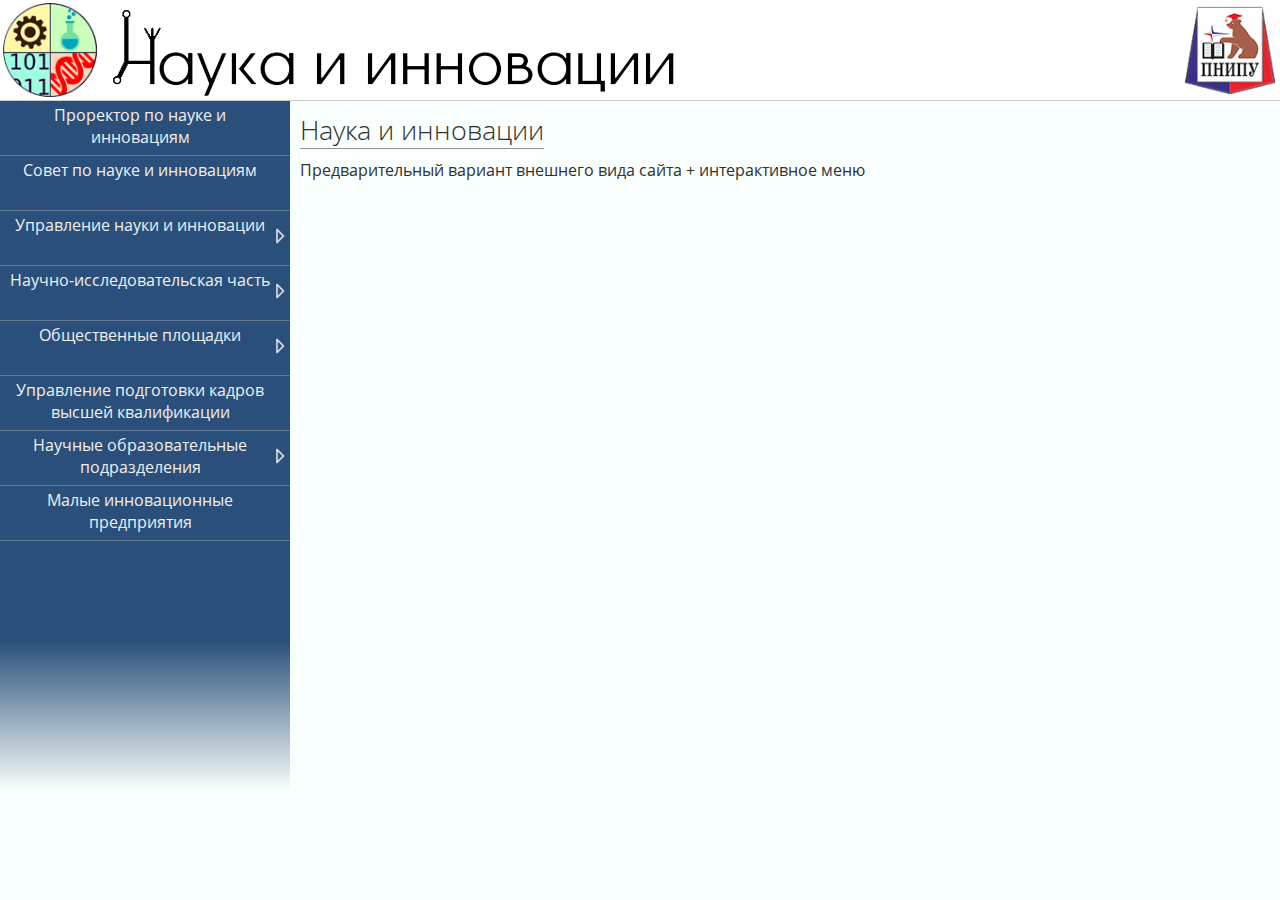
<file: index.html>
<!DOCTYPE html>
<html>
<head>
	<meta charset="utf-8">
	<title>Наука и инновации</title>
	<link rel="stylesheet" type="text/css" href="style.css" />
</head>
<body>
	<div id = 'hat'>
		<img src = "logo.png" id = 'logo'/>
		<img src = "nauka.png" id = 'nauka'/>
		<a href = "http://pstu.ru" target="_blank"><img src = "PSTU.png" id = "PSTU"/></a>
	</div>

	<div class = 'drop' id = 'NIcontrol' hidden='true'>
		<a href = ''>Отдел планирования и организации исследований и разработок</a>
		<a href = ''>Отдел коммерциализации разработок</a>
		<a href = ''>Отдел развития инновационной инфраструктуры и метрологии</a>
		<a href = ''>Отдел развития научно-исследовательской работы студентов</a>
		<a href = ''>Отдел ученых степеней и ученых званий</a>
		<a href = ''>Центр научных публикаций</a>
	</div>

	<div class = 'drop' id = 'NIpart' hidden='true'>
		<a href = ''>Научные центры и лаборатории</a>
		<a href = ''>Центры коллективного пользования (ЦКП)</a>
		<a href = ''>Уникальные научные установки (УНУ)</a>
	</div>

	<div class = 'drop' id = 'society' hidden='true'>
		<a href = ''>Инновационный кластер студенческих проектных групп</a>
		<a href = ''>Предпринимательская среда</a>
		<a href = ''>Студенческий совет</a>
		<a href = ''>Совет молодых ученых и специалистов ПНИПУ</a>
	</div>

	<div class = 'drop' id = 'NIunits' hidden='true'>
		<a href = ''>Кафедры</a>
		<a href = ''>Факультеты</a>
		<a href = ''>НОЦ</a>
		<a href = ''>Институты</a>
	</div>

	<div id = 'panel'>
		<a href = "http://pstu.ru/manage/rectorat/?cid=105"
		 class = 'panelButton' target="_blank">Проректор по науке и инновациям</a>
		<a href = "http://pstu.ru/activity/innovation/sovet/"
		 class = 'panelButton' target="_blank">Совет по науке и инновациям</a>
		<div class = 'panelButton' onclick='openDrop("NIcontrol")'>Управление науки и инновации<img src = "Arrow.png"/></div>
		<div class = 'panelButton' onclick='openDrop("NIpart")'>Научно-исследовательская часть<img src = "Arrow.png"/></div>
		<div class = 'panelButton' onclick='openDrop("society")'>Общественные площадки<img src = "Arrow.png"/></div>
		<a href = "http://pstu.ru/title1/departments/manage_department/aspirant/"
		 class = 'panelButton' target="_blank">Управление подготовки кадров высшей квалификации</a>
		<div class = 'panelButton' onclick='openDrop("NIunits")'>Научные образовательные подразделения
		<img src = "Arrow.png"/></div>
		 <a href = "http://pstu.ru/activity/innovation/comps/"
		 class = 'panelButton' target="_blank">Малые инновационные предприятия</a>
		<div id = 'panelEnd'/>
		</div>
	</div>

	<div id = "mainInfo">
		<h1>Наука и инновации</h1>
		<p>Предварительный вариант внешнего вида сайта + интерактивное меню</p>
	</div>


	<script type="text/javascript">
		function animate(draw, end, duration) {
		  var start = performance.now();
		  requestAnimationFrame(function animate(time) {
		    var timePassed = time - start;
		    if (timePassed > duration){
		    	timePassed = duration;
		    	draw(timePassed/duration);
		    	end(); }
		    else
		    	draw(timePassed/duration);
		    if (timePassed < duration)  requestAnimationFrame(animate);
		  });
		}
		var nowP;
		function openDrop(op){
			if(op){
			var panel = document.getElementById(op);
			panel.hidden = false;
			if(nowP != panel){
				var mas = panel.children;
				panel.style.left = '250px';
				panel.style.opacity = '0';
				if(nowP)
					nowP.style.zIndex = -1;
				panel.style.zIndex = 0;
				animate(function(time){
					time = Math.sqrt(time);
					if(nowP){
						nowP.style.left = 290-time*50+'px';
						nowP.style.opacity = 1-time;
					}
					/*
					for(var i = mas.length-1; i >= 0; i--){
						var t = time+i*0.2;
						if(t > 1)
							t = 1;
						mas[i].style.right = 200-t*200+'px';
					}*/
					panel.style.left = 250+time*40+'px';
					panel.style.opacity = time;
				}, function(){
					if(nowP)
						nowP.hidden = true;
					nowP = panel;
				}, 300);
			}else{
				animate(function(time){
					time = Math.sqrt(time);
					nowP.style.left = 290-time*50+'px';
					nowP.style.opacity = 1-time;
				}, function(){
					nowP.hidden = true;
					nowP = null;
				}, 300);
			}
		}else
			alert("Кнопка пока еще не работает!");
		}

	</script>

</body>
</html>
</file>
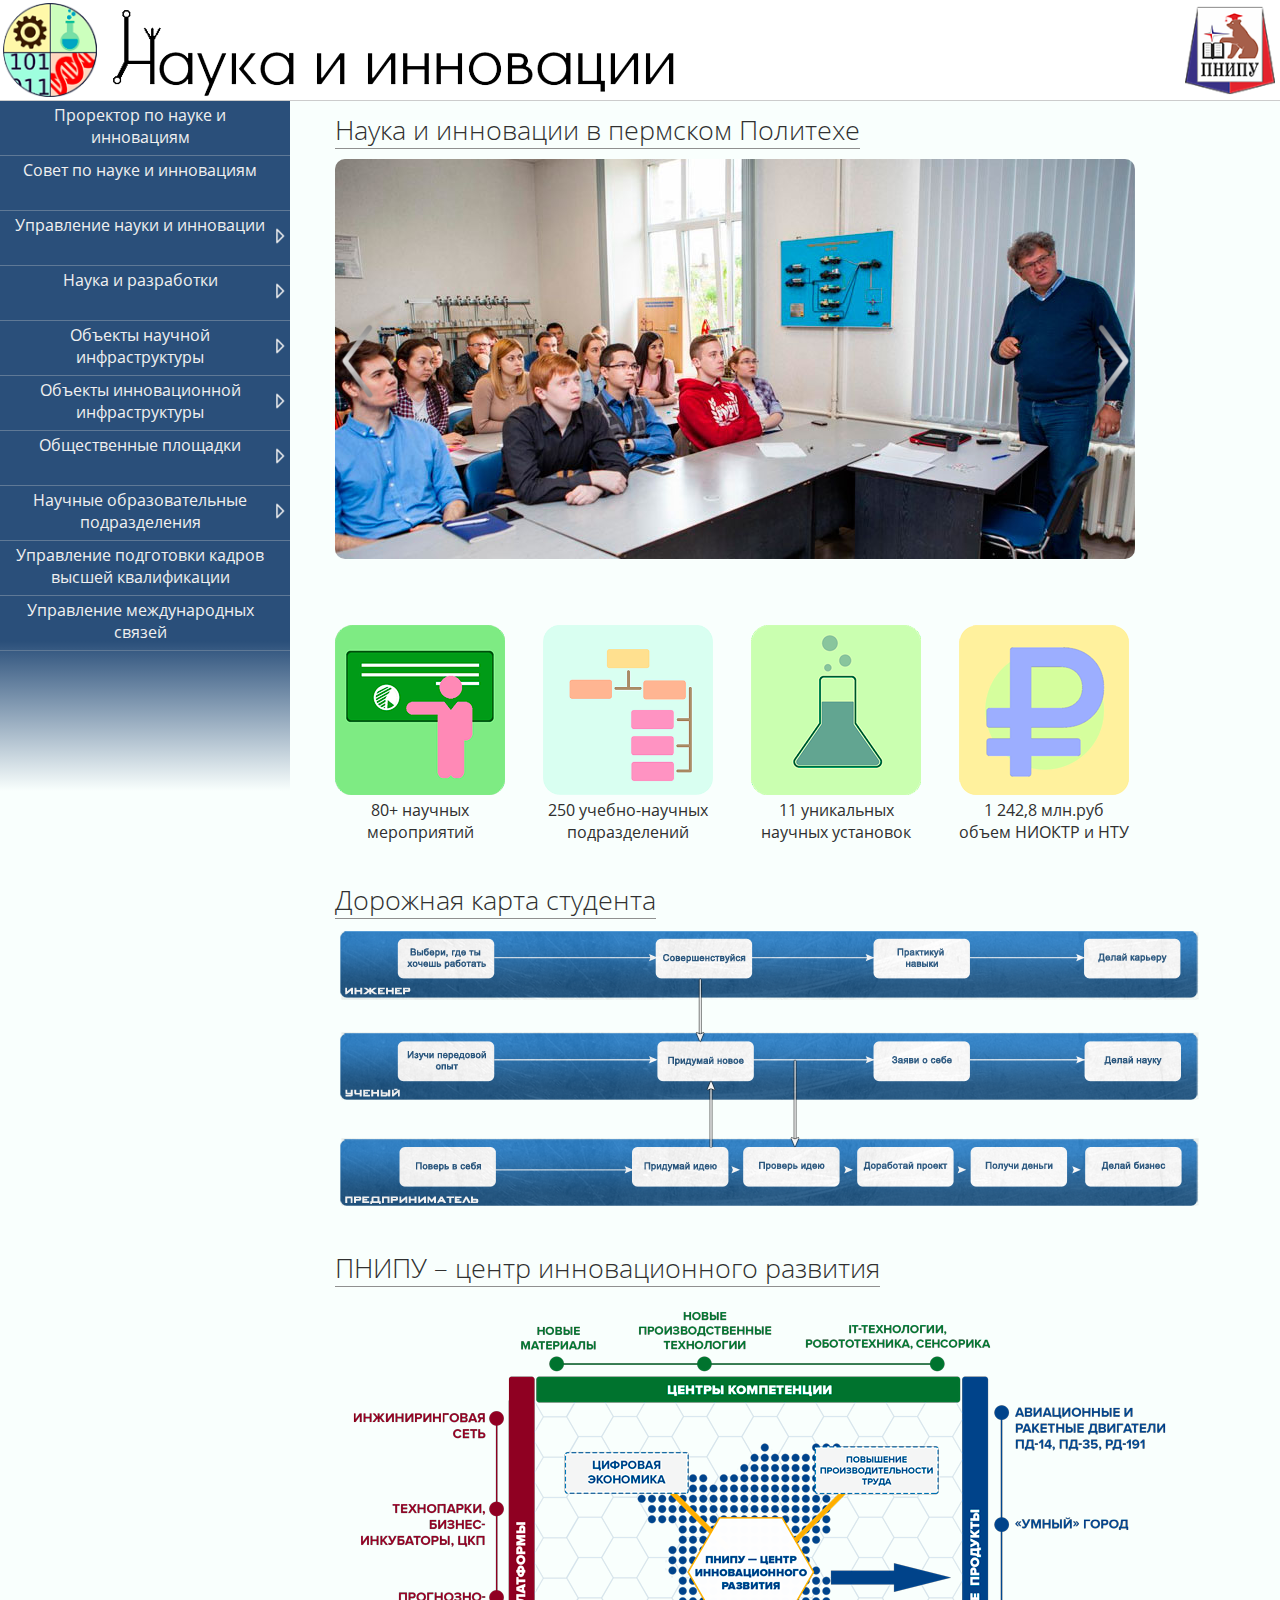
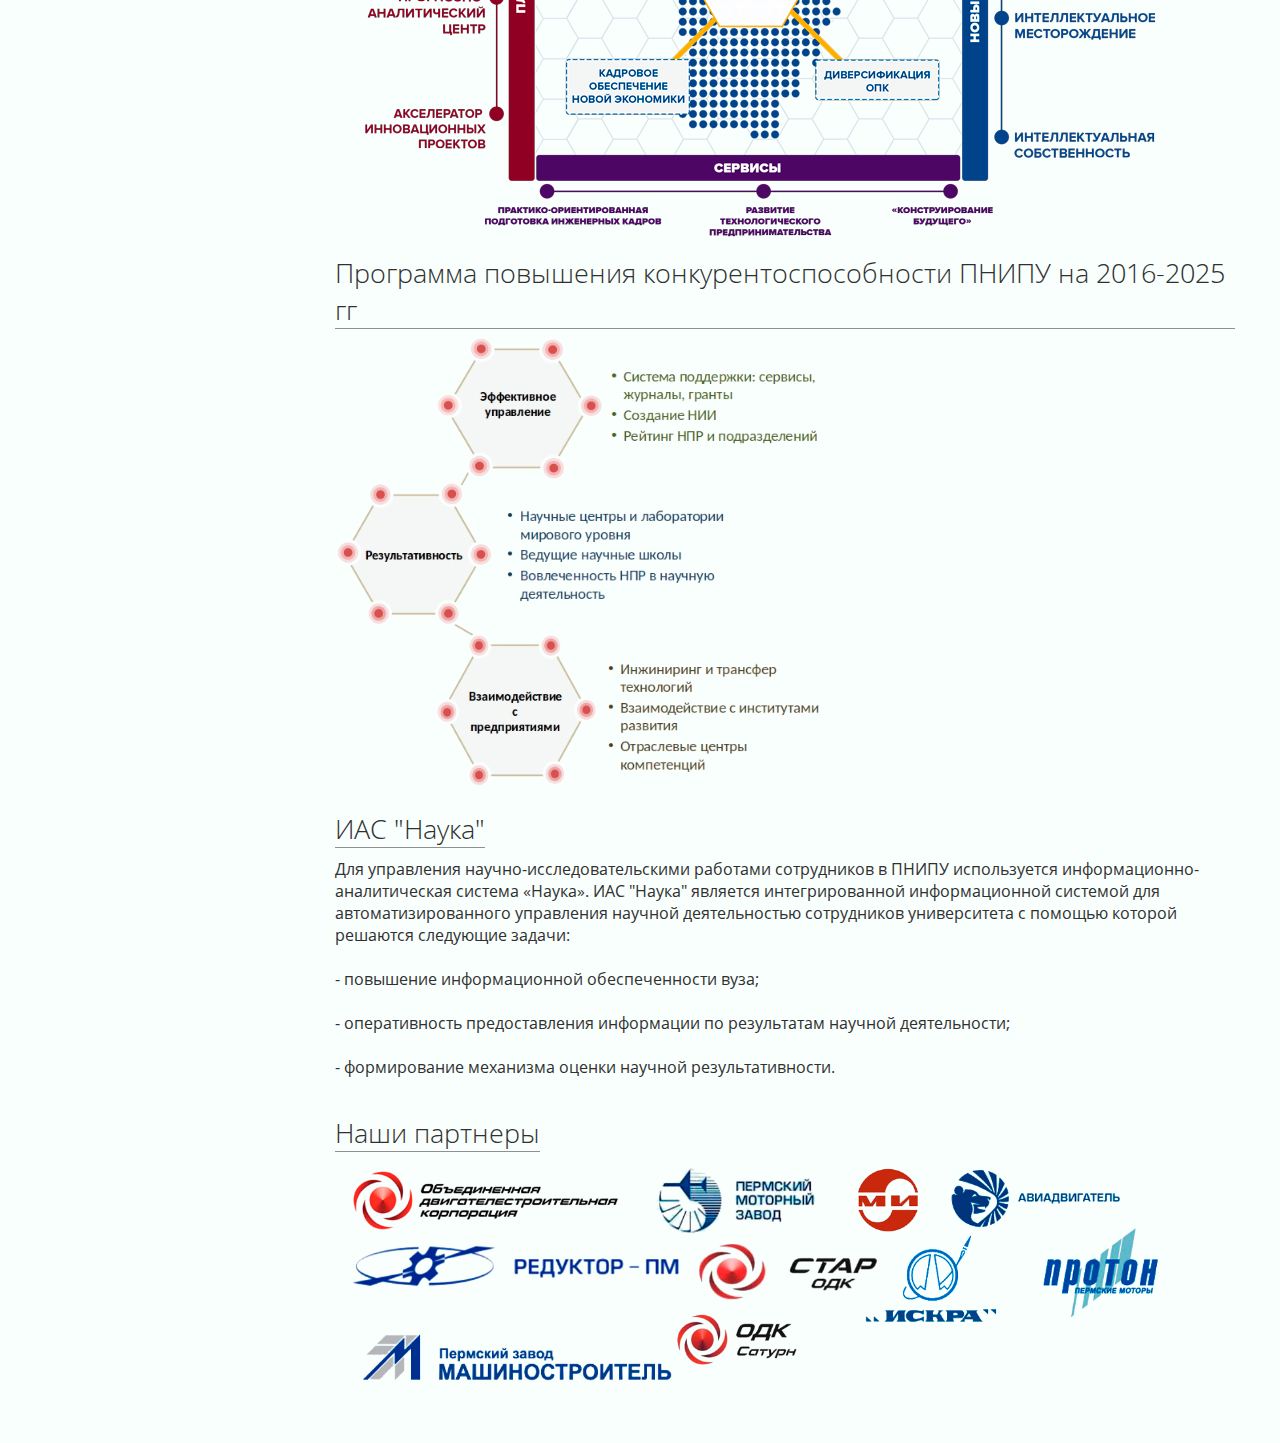
<file: main/index.html>
<!DOCTYPE html>
<html>
<head>
	<meta charset="utf-8">
	<title>Наука и инновации</title>
	<link rel="stylesheet" type="text/css" href="../style.css" >
</head>
<body>

	<!--ШАПКА И МЕНЮ -->

	<div id = 'hat'>
		<img src = "../logo.png" id = 'logo'/>
		<img src = "../nauka.png" id = 'nauka'/>
		<a href = "http://pstu.ru" target="_blank"><img src = "../PSTU.png" id = "PSTU"/></a>
	</div>

	<div class = 'drop' id = 'NIcontrol' hidden='true'>
		<a href = 'http://pstu.ru/title1/departments/manage_department/nauka/?cid=24'
		 target="_blank">Отдел планирования и организации исследований и разработок</a>
		<a href = 'http://pstu.ru/title1/departments/manage_department/nauka/?cid=7' 
		target="_blank">Отдел коммерциализации разработок</a>
		<a href = 'http://pstu.ru/title1/departments/manage_department/nauka/?cid=23' 
		target="_blank">Отдел развития инновационной инфраструктуры и метрологии</a>
		<a href = 'http://pstu.ru/title1/departments/manage_department/nauka/?cid=26' 
		target="_blank">Отдел развития научно-исследовательской работы студентов</a>
		<a href = 'http://pstu.ru/title1/departments/manage_department/nauka/?cid=42' 
		target="_blank">Отдел ученых степеней и ученых званий</a>
		<a href = 'http://pstu.ru/title1/departments/manage_department/nauka/?cid=32' 
		target="_blank">Центр научных публикаций</a>
	</div>
	<div class = 'drop' id = 'NIscience' hidden='true'>
		<a href = 'http://pstu.ru/activity/scientifical/concurses/' 
		target="_blank">Программы, конкурсы, гранты</a>
		<a href = 'http://pstu.ru/activity/scientifical/tehplatformy/' 
		target="_blank">Технологические платформы</a>
		<a href = 'http://pstu.ru/activity/scientifical/seminars/' 
		target="_blank">Конференции</a>
		<a href = 'http://pstu.ru/activity/scientifical/magazines/' 
		target="_blank">Научные журналы</a>
		<a href = 'http://pstu.ru/activity/innovation/inobr/' 
		target="_blank">Инновации в образовательных программах</a>
		<a href = 'http://pstu.ru/activity/innovation/projects/' 
		target="_blank">Инновационные проекты</a>
		<a href = 'http://pstu.ru/activity/scientifical/directives/' 
		target="_blank">Научные направления</a>
		<a href = 'http://pstu.ru/activity/innovation/portfolio_uchenih/' 
		target="_blank">Портфолио ученых ПНИПУ</a>
	</div>

	<div class = 'drop' id = 'NIpart' hidden='true'>
		<a href = 'http://pstu.ru/activity/innovation/tskp/'
		target="_blank">Научные центры и лаборатории</a>
		<a href = 'http://pstu.ru/activity/innovation/tskp/info/'
		target="_blank">Центры коллективного пользования (ЦКП)</a>
		<a href = 'http://pstu.ru/activity/innovation/unu/'
		target="_blank">Уникальные научные установки (УНУ)</a>
	</div>

	<div class = 'drop' id = 'NIinnovation' hidden='true'>
		<a href = 'http://pstu.ru/title1/departments/centres/ctt/' 
		target="_blank">Центр трансфера технологий</a>
		<!--<a href = 'http://smart-up.pstu.ru/' 
		target="_blank">Студенческий бизнес-инкубатор</a>
		<a href = 'http://pstu.ru/activity/innovation/#' 
		target="_blank">Технопарк</a> -->
	</div>


	<div class = 'drop' id = 'society' hidden='true'>
		<a href = 'https://vk.com/brazvedka' target="_blank">Акселератор "Большая разведка"</a>
		<a href = 'https://vk.com/sredaclub' target="_blank">Клуб "Предпринимательская среда"</a>
		<a href = 'http://pstu.ru/title1/student/automanagement/' target="_blank">Студенческий совет</a>
		<a href = 'http://sovetmuis.pstu.ru' target="_blank">Совет молодых ученых и специалистов</a>
		<a href = 'https://vk.com/fs_perm' target="_blank">Формула Студент</a>
	</div>

	<div class = 'drop' id = 'NIunits' hidden='true'>
		<a href = 'http://pstu.ru/title1/faculties/adf/' target="_blank">Кафедры</a>
		<a href = 'http://pstu.ru/title1/faculties/adf/' target="_blank">Факультеты</a>
		<a href = 'http://pstu.ru/activity/educational/addition/spec/center/en/' target="_blank">НОЦ</a>
		<a href = 'http://pstu.ru/title1/departments/centres/' target="_blank">Институты</a>
	</div>

	<div id = 'panel'>
		<a href = "http://pstu.ru/manage/rectorat/?cid=105"
		 class = 'panelButton' target="_blank">Проректор по науке и инновациям</a>
		<a href = "http://pstu.ru/activity/innovation/sovet/"
		 class = 'panelButton' target="_blank">Совет по науке и инновациям</a>
		<div class = 'panelButton' onclick='openDrop("NIcontrol", this)'>Управление науки и инновации<img src = "../Arrow.png"/></div>
		<div class = 'panelButton' onclick='openDrop("NIscience", this)'>Наука и разработки<img src = "../Arrow.png"/></div>
		<div class = 'panelButton' onclick='openDrop("NIpart", this)'>Объекты научной инфраструктуры<img src = "../Arrow.png"/></div>
		<div class = 'panelButton' onclick='openDrop("NIinnovation", this)'>Объекты инновационной инфраструктуры<img src = "../Arrow.png"/></div>
		<div class = 'panelButton' onclick='openDrop("society", this)'>Общественные площадки<img src = "../Arrow.png"/></div>
		<div class = 'panelButton' onclick='openDrop("NIunits", this)'>Научные образовательные подразделения
		<img src = "../Arrow.png"/></div>
		<a href = "http://pstu.ru/title1/departments/manage_department/aspirant/"
		 class = 'panelButton' target="_blank">Управление подготовки кадров высшей квалификации</a>
		 <a href = "http://pstu.ru/title1/departments/manage_department/international/"
		 class = 'panelButton' target="_blank">Управление международных связей</a>
		<div id = 'panelEnd'/>
		</div>
	</div>
	<script  type="text/javascript" src="../menuLeft.js"></script>
	<!--ШАПКА И МЕНЮ -->


	<div id = "mainInfo">
		<div id ="centerInfo">
		<h1>Наука и инновации в пермском Политехе</h1><br/>
		<div id = "slideShow">
			<img src = "Labs/Lab1.jpg" id = "imageLabs"/>
			<div id = "cropImg" hidden="true">
				<img src = "Labs/Lab2.jpg" id = "imageLabsTwo" />
			</div>
			<div id = "gradientR" hidden="true"></div>
			<div id = "gradientL" hidden="true"></div>
			<div id = "ArrowR" onclick="change(true)"></div>
			<div id = "ArrowL" onclick="change(false)"></div>
		</div>
		<p id = "nameLab"><i></i></p>
		<br/>
		<div id = "statistika" class = "image">
			<div class = "stats">
					<img src = "Statistika/Meropriyatiye.png"/>
					<p>80+ научных мероприятий</p>
			</div>
			<div class = "stats">
					<img src = "Statistika/Podrazdel.png"/>
					<p>250 учебно-научных подразделений</p>
			</div>
			<div class = "stats">
					<img src = "Statistika/NauchnUstanovka.png"/>
					<p>11 уникальных научных установок</p>
			</div>
			<div class = "stats">
					<img src = "Statistika/Rubl.png"/>
					<p>1 242,8 млн.руб объем НИОКТР и НТУ</p>
			</div>
		</div>
		<br/>

		<h1>Дорожная карта студента</h1><br/>
		<div id = "studentRoad">
			<img src = "map.png" style = "width: 100%"/>
			<a href = "http://pstu.ru/activity/innovation/roadmap/engineer/choice/"
			 class = "road" style="top:3.5%; left:7.2%;" target="_blank"></a>
			<a href = "http://pstu.ru/activity/innovation/roadmap/scientist/study/"
			 class = "road" style="top:39.6%; left:7.2%;" target="_blank"></a>
			<a href = "http://pstu.ru/activity/innovation/roadmap/businessman/believe/"
			 class = "road" style="top:76.8%; left:7.4%;" target="_blank"></a>
			<a href = "http://pstu.ru/activity/innovation/roadmap/engineer/improve/"
			 class = "road" style="top:3.5%; left:37%;" target="_blank"></a>
			<a href = "http://pstu.ru/activity/innovation/roadmap/scientist/think_up/"
			 class = "road" style="top:39.6%; left:37.2%;" target="_blank"></a>
			<a href = "http://pstu.ru/activity/innovation/roadmap/engineer/practise/"
			 class = "road" style="top:3.5%; left:62.1%;" target="_blank"></a>
			<a href = "http://pstu.ru/activity/innovation/roadmap/scientist/declare/"
			 class = "road" style="top:39.6%; left:62.1%;" target="_blank"></a>
			<a href = "http://pstu.ru/activity/innovation/roadmap/engineer/work/"
			 class = "road" style="top:3.5%; left:86.5%;" target="_blank"></a>
			<a href = "http://pstu.ru/activity/innovation/roadmap/scientist/science/"
			 class = "road" style="top:39.6%; left:86.5%;" target="_blank"></a>
			 <a href = "http://pstu.ru/activity/innovation/roadmap/businessman/think_up/"
			 class = "road" style="top:76.8%; left:34.3%;" target="_blank"></a>
			 <a href = "http://pstu.ru/activity/innovation/roadmap/businessman/check/"
			 class = "road" style="top:76.8%; left:47.1%;" target="_blank"></a>
			 <a href = "http://pstu.ru/activity/innovation/roadmap/businessman/competitions/"
			 class = "road" style="top:76.8%; left:60.2%;" target="_blank"></a>
			 <a href = "http://pstu.ru/activity/innovation/roadmap/businessman/money/"
			 class = "road" style="top:76.8%; left:73.3%;" target="_blank"></a>
			  <a href = "http://pstu.ru/activity/innovation/roadmap/businessman/business/"
			 class = "road" style="top:76.8%; left:86.6%;" target="_blank"></a>
		</div>
		<br/><br/>
		<h1>ПНИПУ – центр инновационного развития</h1>
		<br/>
		<img src = "image1.png" class = "image"/>
		<br/>
		<h1>Программа повышения конкурентоспособности ПНИПУ на 2016-2025 гг</h1>
		<br/>
		<img src = "image2.png" class = "image" style = "max-width: 500px"/>
		<br/><br/>
		<h1>ИАС "Наука"</h1>
<p>Для управления научно-исследовательскими работами сотрудников в ПНИПУ используется информационно-аналитическая система «Наука». ИАС "Наука" является интегрированной информационной системой для автоматизированного управления научной деятельностью сотрудников университета с помощью которой решаются следующие задачи:<br/>
<br/>
- повышение информационной обеспеченности вуза;<br/>
<br/>
- оперативность предоставления информации по результатам научной деятельности;<br/>
<br/>
- формирование механизма оценки научной результативности.
	</p>
	<br/><br/>
	<h1>Наши партнеры</h1>
	<br/>
	<img src = "sponsors.png" class = "image"/>
	</div>
</div>
	<script  type="text/javascript" src="slideShow.js"></script>
</body>
</html>
</file>
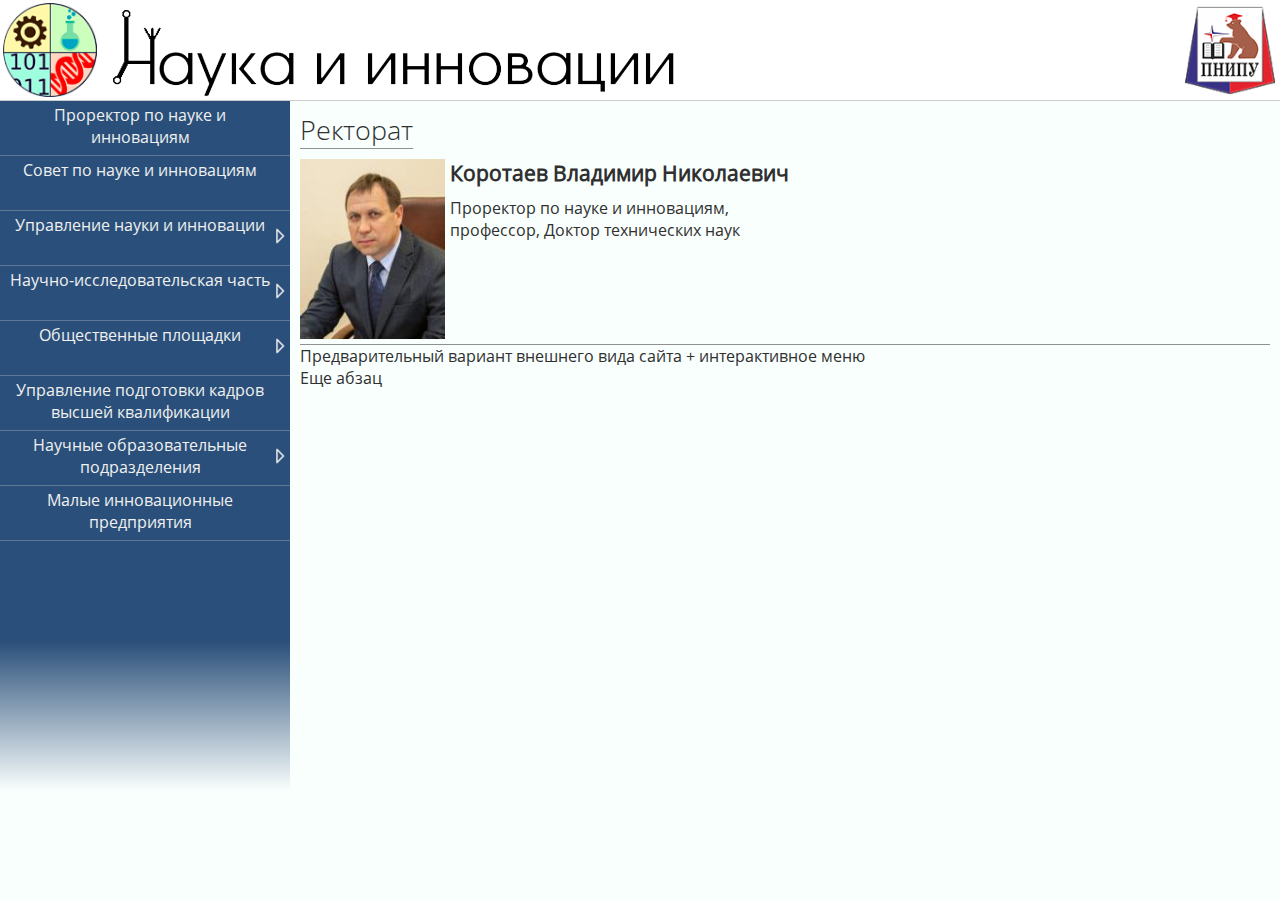
<file: rectorat/index.html>
<!DOCTYPE html>
<html>
<head>
	<meta charset="utf-8">
	<title>Ректорат</title>
	<link rel="stylesheet" type="text/css" href="../style.css" >
</head>
<body>

	<!--ШАПКА И МЕНЮ -->

	<div id = 'hat'>
		<a href = "../main/index.html"><img src = "../logo.png" id = 'logo'/></a>
		<a href = "../main/index.html"><img src = "../nauka.png" id = 'nauka'/></a>
		<a href = "http://pstu.ru" target="_blank"><img src = "../PSTU.png" id = "PSTU"/></a>
	</div>

	<div class = 'drop' id = 'NIcontrol' hidden='true'>
		<a href = ''>Отдел планирования и организации исследований и разработок</a>
		<a href = ''>Отдел коммерциализации разработок</a>
		<a href = ''>Отдел развития инновационной инфраструктуры и метрологии</a>
		<a href = ''>Отдел развития научно-исследовательской работы студентов</a>
		<a href = ''>Отдел ученых степеней и ученых званий</a>
		<a href = ''>Центр научных публикаций</a>
	</div>

	<div class = 'drop' id = 'NIpart' hidden='true'>
		<a href = ''>Научные центры и лаборатории</a>
		<a href = ''>Центры коллективного пользования (ЦКП)</a>
		<a href = ''>Уникальные научные установки (УНУ)</a>
	</div>

	<div class = 'drop' id = 'society' hidden='true'>
		<a href = ''>Инновационный кластер студенческих проектных групп</a>
		<a href = ''>Предпринимательская среда</a>
		<a href = ''>Студенческий совет</a>
		<a href = ''>Совет молодых ученых и специалистов ПНИПУ</a>
	</div>

	<div class = 'drop' id = 'NIunits' hidden='true'>
		<a href = ''>Кафедры</a>
		<a href = ''>Факультеты</a>
		<a href = ''>НОЦ</a>
		<a href = ''>Институты</a>
	</div>

	<div id = 'panel'>
		<a href = "http://pstu.ru/manage/rectorat/?cid=105"
		 class = 'panelButton' target="_blank">Проректор по науке и инновациям</a>
		<a href = "http://pstu.ru/activity/innovation/sovet/"
		 class = 'panelButton' target="_blank">Совет по науке и инновациям</a>
		<div class = 'panelButton' onclick='openDrop("NIcontrol", this)'>Управление науки и инновации<img src = "../Arrow.png"/></div>
		<div class = 'panelButton' onclick='openDrop("NIpart", this)'>Научно-исследовательская часть<img src = "../Arrow.png"/></div>
		<div class = 'panelButton' onclick='openDrop("society", this)'>Общественные площадки<img src = "../Arrow.png"/></div>
		<a href = "http://pstu.ru/title1/departments/manage_department/aspirant/"
		 class = 'panelButton' target="_blank">Управление подготовки кадров высшей квалификации</a>
		<div class = 'panelButton' onclick='openDrop("NIunits", this)'>Научные образовательные подразделения
		<img src = "../Arrow.png"/></div>
		 <a href = "http://pstu.ru/activity/innovation/comps/"
		 class = 'panelButton' target="_blank">Малые инновационные предприятия</a>
		<div id = 'panelEnd'/>
		</div>
	</div>
	<script  type="text/javascript" src="../menuLeft.js"></script>
	<!--ШАПКА И МЕНЮ -->


	<div id = "mainInfo">
		<h1>Ректорат</h1>
		<div class = "person">
			<img src = "105img.jpg"/>
			<h2>Коротаев Владимир Николаевич</h2>
			<br/>
			<p>Проректор по науке и инновациям, профессор, Доктор технических наук</p>	
		</div>
		<p>Предварительный вариант внешнего вида сайта + интерактивное меню</p>
		<p>Еще абзац</p>
	</div>

</body>
</html>
</file>
<file: style.css>
@media (max-width:800px){
	#nauka{
		display: none;
	}
}

@media (min-width:1500px){
	#mainInfo{
		margin: 10px 100px 10px 300px !important;
	}
}

@font-face {
    font-family: Open Sans; /* Гарнитура шрифта */
    src: local('Open Sans'),
    url(OpenSans-Regular.ttf); /* Путь к файлу со шрифтом */
}

@font-face {
	font-weight: 200;
    font-family: Open Sans; /* Гарнитура шрифта */
   	src: local('Open Sans Light'),
    url(OpenSans-Light.ttf); /* Путь к файлу со шрифтом */
}


body{
	background-color: #f9fffd;
	margin: 0;
}

#hat{
	display: block;
	width: 100%;
	height: 100px;
	background-color:white;
	border-bottom : solid 1px #CCCCCC;
	padding: 0;
	position: relative;
}

#panel{
	background-color: #2A4F7A;
	padding: 0;
	width:290px;
	height: 690px;
	overflow: hidden;
	position: absolute;
	z-index: 5;
}

#panel a, #panel .panelButton, div.drop a{
	background-color:transparent;
	border: none;
	outline: none;
	color:#F0F0F0;
	font-family: 'Open Sans', sans-serif;
	font-size: 1em;
	text-align: center;
	width: 260px;
	display: block;
	min-height: 47px;
	padding: 3px 20px 4px 10px;
	border-bottom: solid 1px #5F7996;
	position: relative;
	text-decoration: none;
}

#panel .panelButton img{
	position: absolute;
	right:0;
	top:0;
}


#panel a:hover, #panel .panelButton:hover{
	background: linear-gradient(transparent, #286EBF);
	cursor: pointer;
}

div.drop a{
	width:300px;
	padding-right:20px;
}

div.drop a:hover{
	background: linear-gradient(transparent, #356194);
	cursor: pointer;
}

#panelEnd{
	background: linear-gradient(to top, #f9fffd, transparent);
	display: block;
	position: absolute;
	bottom: 0;
	height: 150px;
	width: 100%;
	z-index: -1;
}

#logo{
	height: 100%;
	padding: 3px;
	box-sizing: border-box;
	position: absolute;
}
#nauka, #naukaSmall{
	height:100%;
	position: absolute;
	left:100px;
}


#PSTU{
	height : 90%;
	margin: 5px;
	position: absolute;
	right: 0;
}

div.drop{
	width: 320px;
	/*padding-right: 50px;
	background : linear-gradient(to right, rgba(1,1,1,0.6) 80%, transparent); */
	background-color :  rgba(0,27,59,0.9);
	position: absolute;
	padding-top:1px;
	left: 300px;
	border-radius: 0 20px 20px 0;
	overflow: hidden;
	z-index: 4;
}

#NIcontrol{top:210px;}
#NIpart{top:320px;}
#NIscience{top:265px;}
#society{top:430px;}
#NIunits{top:485px;}
#NIinnovation{top:375px;}


div.drop a{
	border-bottom: solid 1px #A0A0A0;

}

#mainInfo{
	margin: 10px 10px 10px 300px;
}

#centerInfo{
	max-width: 900px;
	margin-left: auto;
	margin-right: auto;
}

h1, h2{
	font-family: 'Open Sans', sans-serif;
	font-weight: lighter;
	margin: 0 0 10px 0;
	color:#303030;
	border-bottom: solid 1px #909090;
	display:inline-block;
	font-size: 1.7em;
}

p{
	font-family: 'Open Sans', sans-serif;
	margin: 0;
	color:#303030;
}

.person{
	position: relative;
	height:180px;
	border-bottom: solid 1px #909090;
	padding-bottom: 5px;
}
.person h2{
	font-size: 1.3em;
	font-weight: bold;
	display: inline-block;
	border:none;
	margin: 0 5px 5px 5px;
}
.person p{
	margin: 5px;
	display: inline-block;
	width:300px;
}
.person img{float:left; height:100%;}

#slideShow{position: relative; display: inline-block; width:100%; max-width: 800px; min-width: 500px; overflow: hidden;}

#gradientL, #gradientR{
	position: absolute; top:0; left:0; 
	width:20%;
	height: 100%;
}
#gradientL{background: linear-gradient(to left, transparent 40%, #f9fffd 45%, #f9fffd 50%, transparent);}
#gradientR{background: linear-gradient(to right, transparent 40%, #f9fffd 45%, #f9fffd 50%, transparent);}

#ArrowR, #ArrowL{
	position: absolute;
	width: 40px;
	height: 20%;
	background-repeat: no-repeat;
	background-size: contain;
	top:40%;
}

#ArrowR{
	right:2px;
	background-position: right;
	background-image: url("main/Labs/ArrowR.png");
}

#ArrowL{
	left:2px;
	background-position: left;
	background-image: url("main/Labs/ArrowL.png");
}

#ArrowR:hover{
	cursor: pointer;
	background-image: url("main/Labs/ArrowROn.png");
}

#ArrowL:hover{
	cursor: pointer;
	background-image: url("main/Labs/ArrowLOn.png");
}

#imageLabs{width:100%; margin-right: -50px; border-radius: 10px;}
#imageLabsTwo{position: absolute; width: 100%; left:0; border-radius: 10px; }
#cropImg{overflow: hidden; position: absolute; width: 100%; height: 100%; top:0; left: 0;}

#studentRoad{
	position: relative;
	width: 100%;
	max-width: 866px;
	min-width: 500px;
}

.road{
	position: absolute;
	width: 11.2%;
	height: 14%;
}

.image{
	width:100%; max-width:850px; min-width: 500px;
}

#statistika{
	position: relative;
	min-width: 500px;
	margin-bottom: 20px;
	margin-top:40px;
}
.stats{
	display: inline-block;
	width: 20%;
	margin-right: 4%;
	vertical-align: top;
}

.stats img{width: 100%;}
.stats p{text-align: center;	}
</file>
